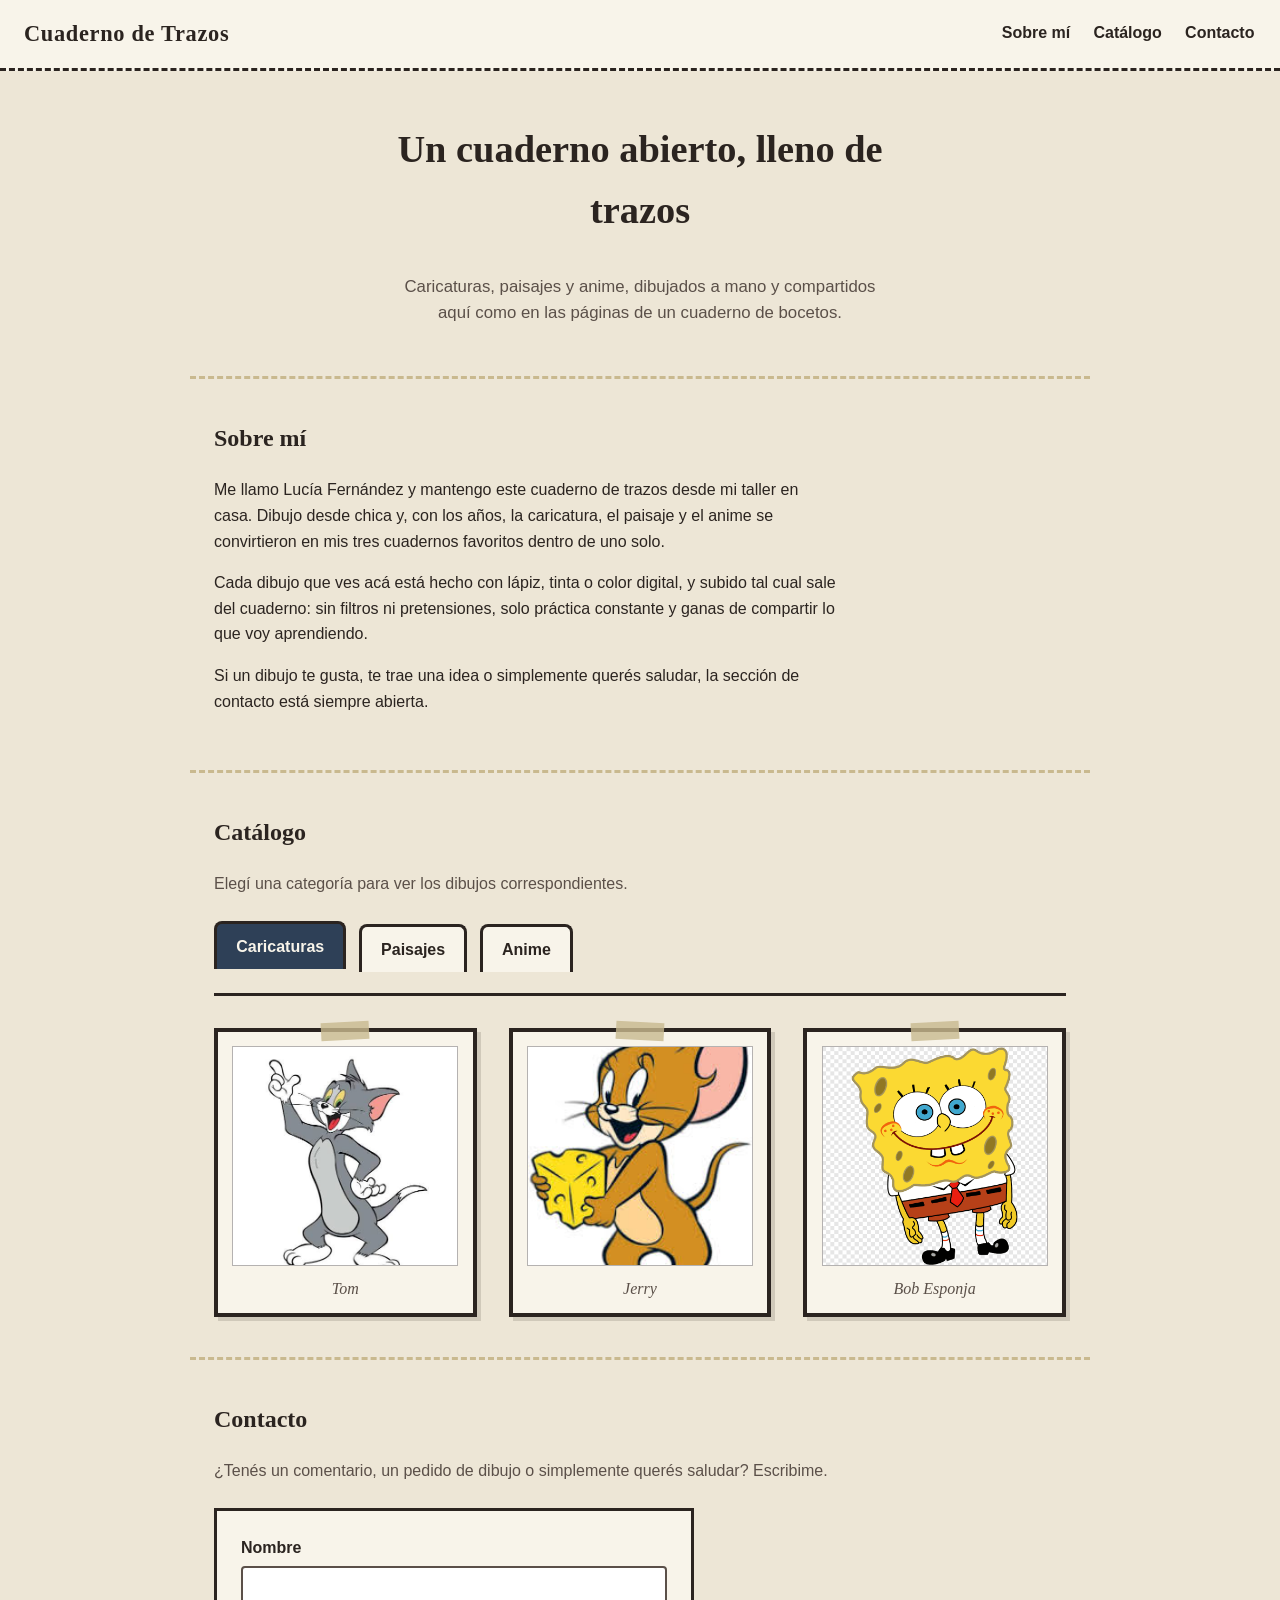
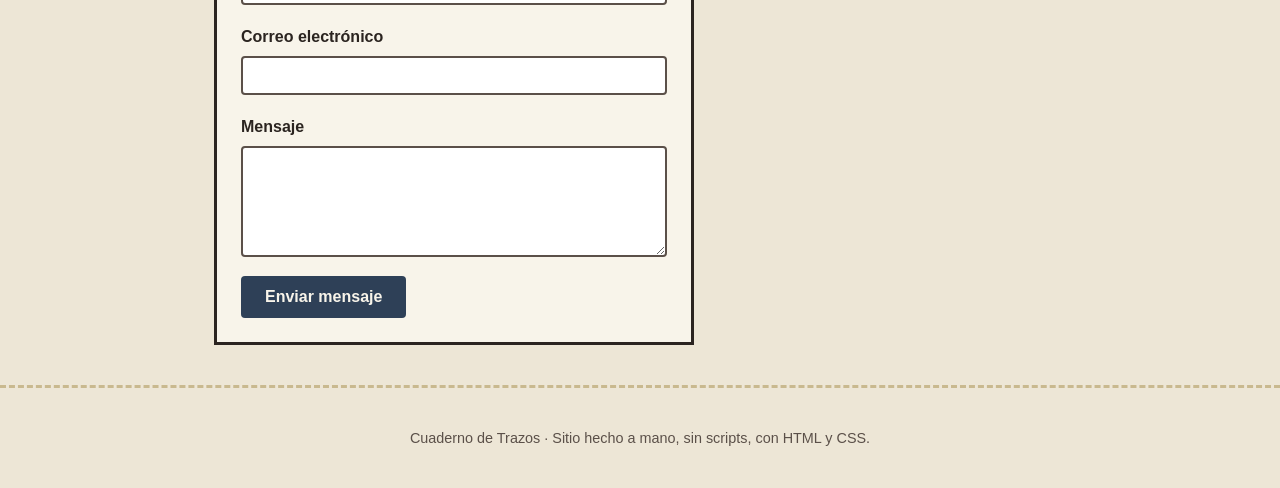
<file: VersionClaude/index.html>
<!DOCTYPE html>
<html lang="es">
<head>
<meta charset="UTF-8">
<meta name="viewport" content="width=device-width, initial-scale=1.0">
<title>Cuaderno de Trazos · Galería de dibujos</title>
<link rel="stylesheet" href="estilosIA.css">
</head>
<body>

<header class="cabecera">
  <p class="marca">Cuaderno de Trazos</p>
  <nav class="nav-principal" aria-label="Navegación principal">
    <a href="#sobre-mi">Sobre mí</a>
    <a href="#catalogo">Catálogo</a>
    <a href="#contacto">Contacto</a>
  </nav>
</header>

<main>

  <section class="hero">
    <h1>Un cuaderno abierto, lleno de trazos</h1>
    <p class="tagline">Caricaturas, paisajes y anime, dibujados a mano y compartidos aquí como en las páginas de un cuaderno de bocetos.</p>
  </section>

  <section id="sobre-mi" class="seccion" aria-labelledby="titulo-sobre-mi">
    <h2 id="titulo-sobre-mi">Sobre mí</h2>
    <div class="panel-texto">
      <p>Me llamo Lucía Fernández y mantengo este cuaderno de trazos desde mi taller en casa. Dibujo desde chica y, con los años, la caricatura, el paisaje y el anime se convirtieron en mis tres cuadernos favoritos dentro de uno solo.</p>
      <p>Cada dibujo que ves acá está hecho con lápiz, tinta o color digital, y subido tal cual sale del cuaderno: sin filtros ni pretensiones, solo práctica constante y ganas de compartir lo que voy aprendiendo.</p>
      <p>Si un dibujo te gusta, te trae una idea o simplemente querés saludar, la sección de contacto está siempre abierta.</p>
    </div>
  </section>

  <section id="catalogo" class="seccion catalogo" aria-labelledby="titulo-catalogo">
    <h2 id="titulo-catalogo">Catálogo</h2>
    <p class="ayuda-catalogo">Elegí una categoría para ver los dibujos correspondientes.</p>

    <input type="radio" name="categoria" id="cat-caricaturas" class="tab-radio" checked>
    <label for="cat-caricaturas" class="tab-label">Caricaturas</label>

    <input type="radio" name="categoria" id="cat-paisajes" class="tab-radio">
    <label for="cat-paisajes" class="tab-label">Paisajes</label>

    <input type="radio" name="categoria" id="cat-anime" class="tab-radio">
    <label for="cat-anime" class="tab-label">Anime</label>

    <div class="galerias">

      <div class="galeria" id="galeria-caricaturas">
        <figure class="obra">
          <img src="imagenes/imagenCaricatura1.jpg" alt="Caricatura del gato Tom, de pie sobre las patas traseras, sonriendo y señalando hacia arriba con una mano.">
          <figcaption>Tom</figcaption>
        </figure>
        <figure class="obra">
          <img src="imagenes/imagenCaricatura2.jpg" alt="Caricatura del ratón Jerry, sonriendo y sosteniendo con ambas manos un trozo de queso amarillo">
          <figcaption>Jerry</figcaption>
        </figure>
        <figure class="obra">
          <img src="imagenes/imagenCaricatura3.png" alt="Caricatura de Bob Esponja, con su cuerpo amarillo cuadrado, sonrisa amplia, camisa blanca, corbata roja y pantalón marrón">
          <figcaption>Bob Esponja</figcaption>
        </figure>
      </div>

      <div class="galeria" id="galeria-paisajes">
        <figure class="obra">
          <img src="imagenes/imagenPaisaje1.webp" alt="Vista panorámica de las Cataratas del Iguazú, con numerosos saltos de agua entre la selva y un río de aguas correntosas en primer plano">
          <figcaption>Cataratas del Iguazú</figcaption>
        </figure>
        <figure class="obra">
          <img src="imagenes/imagenPaisaje2.jpg" alt="Vista del glaciar Perito Moreno formando un arco de hielo, con un barco turístico navegando frente a él bajo un cielo nublado">
          <figcaption>Glaciar Perito Moreno</figcaption>
        </figure>
        <figure class="obra">
          <img src="imagenes/imagenPaisaje3.jpg" alt="Vista aérea de un lago azul rodeado de bosques verdes y montañas nevadas al fondo, en un paisaje de Bariloche.">
          <figcaption>Lago en Bariloche</figcaption>
        </figure>
      </div>

      <div class="galeria" id="galeria-anime">
        <figure class="obra">
          <img src="imagenes/imagenSubaru.jpg" alt="Personaje de anime de cabello oscuro despeinado, acostado en una cama con almohadones blancos, con expresión de sorpresa y desconcierto al despertar">
          <figcaption>Subaru</figcaption>
        </figure>
        <figure class="obra">
          <img src="imagenes/imagenEmilia.jpg" alt="Personaje de anime con cabello largo blanco y capucha blanca con detalles violeta, sosteniendo un cristal dorado entre las manos con expresión seria.">
          <figcaption>Emilia</figcaption>
        </figure>
        <figure class="obra">
          <img src="imagenes/imagenRem.jpg" alt="Personaje de anime con cabello corto celeste y uniforme de mucama blanco y negro con moño rosa, sonriendo mientras sostiene una taza">
          <figcaption>Rem</figcaption>
        </figure>
      </div>

    </div>
  </section>

  <section id="contacto" class="seccion" aria-labelledby="titulo-contacto">
    <h2 id="titulo-contacto">Contacto</h2>
    <p class="ayuda-catalogo">¿Tenés un comentario, un pedido de dibujo o simplemente querés saludar? Escribime.</p>

    <form class="formulario-contacto" action="#" method="get">
      <div class="campo">
        <label for="nombre">Nombre</label>
        <input type="text" id="nombre" name="nombre" autocomplete="name" required>
      </div>

      <div class="campo">
        <label for="email">Correo electrónico</label>
        <input type="email" id="email" name="email" autocomplete="email" required>
      </div>

      <div class="campo">
        <label for="mensaje">Mensaje</label>
        <textarea id="mensaje" name="mensaje" rows="5" required></textarea>
      </div>

      <button type="submit">Enviar mensaje</button>
    </form>
  </section>

</main>

<footer class="pie">
  <p>Cuaderno de Trazos · Sitio hecho a mano, sin scripts, con HTML y CSS.</p>
</footer>

</body>
</html>
</file>
<file: VersionClaude/estilosIA.css>
/* =========================================================
   Cuaderno de Trazos — estilosIA.css
   Paleta: papel envejecido + tinta azul profunda
   ========================================================= */

:root {
  --color-papel: #ede6d6;
  --color-papel-claro: #f8f4ea;
  --color-tinta: #2b2420;
  --color-tinta-suave: #5b5049;
  --color-acento: #2e4057;
  --color-acento-claro: #dce3ea;
  --color-cinta: #c9b98f;

  --fuente-titulos: Georgia, 'Palatino Linotype', 'Times New Roman', serif;
  --fuente-texto: 'Trebuchet MS', 'Segoe UI', Verdana, sans-serif;

  --borde-obra: 4px solid var(--color-tinta);
}

* {
  box-sizing: border-box;
}

html {
  scroll-behavior: smooth;
}

body {
  margin: 0;
  background-color: var(--color-papel);
  color: var(--color-tinta);
  font-family: var(--fuente-texto);
  line-height: 1.6;
}

h1, h2 {
  font-family: var(--fuente-titulos);
  color: var(--color-tinta);
  margin-top: 0;
}

a {
  color: var(--color-acento);
}

/* ---------- Cabecera y navegación ---------- */

.cabecera {
  position: sticky;
  top: 0;
  z-index: 10;
  display: flex;
  flex-wrap: wrap;
  align-items: center;
  justify-content: space-between;
  gap: 0.75rem;
  padding: 1rem 1.5rem;
  background-color: var(--color-papel-claro);
  border-bottom: 3px dashed var(--color-tinta);
}

.marca {
  margin: 0;
  font-family: var(--fuente-titulos);
  font-size: 1.4rem;
  font-weight: bold;
  letter-spacing: 0.03em;
}

.nav-principal {
  display: flex;
  flex-wrap: wrap;
  gap: 1.25rem;
}

.nav-principal a {
  text-decoration: none;
  color: var(--color-tinta);
  font-weight: bold;
  padding: 0.25rem 0.1rem;
  border-bottom: 2px solid transparent;
}

.nav-principal a:hover,
.nav-principal a:focus-visible {
  border-bottom-color: var(--color-acento);
  color: var(--color-acento);
}

/* ---------- Hero ---------- */

.hero {
  max-width: 60ch;
  margin: 0 auto;
  padding: 3rem 1.5rem 2rem;
  text-align: center;
}

.hero h1 {
  font-size: clamp(1.6rem, 4vw, 2.4rem);
}

.tagline {
  color: var(--color-tinta-suave);
  font-size: 1.05rem;
}

/* ---------- Secciones generales ---------- */

.seccion {
  max-width: 900px;
  margin: 0 auto;
  padding: 2.5rem 1.5rem;
  border-top: 3px dashed var(--color-cinta);
}

.panel-texto {
  max-width: 70ch;
}

.ayuda-catalogo {
  color: var(--color-tinta-suave);
  margin-bottom: 1.5rem;
}

/* ---------- Selector de categorías (solo CSS) ---------- */

.tab-radio {
  position: absolute;
  width: 1px;
  height: 1px;
  overflow: hidden;
  clip: rect(0 0 0 0);
  white-space: nowrap;
}

.tab-label {
  display: inline-block;
  margin: 0 0.5rem 1.5rem 0;
  padding: 0.6rem 1.2rem;
  background-color: var(--color-papel-claro);
  border: 3px solid var(--color-tinta);
  border-bottom: none;
  border-radius: 8px 8px 0 0;
  font-weight: bold;
  cursor: pointer;
  position: relative;
  top: 3px;
}

.tab-radio:checked + .tab-label {
  background-color: var(--color-acento);
  color: var(--color-papel-claro);
  top: 0;
}

.tab-radio:focus-visible + .tab-label {
  outline: 3px solid var(--color-acento);
  outline-offset: 2px;
}

.galerias {
  border-top: 3px solid var(--color-tinta);
  padding-top: 2rem;
}

.galeria {
  display: none;
  grid-template-columns: repeat(auto-fit, minmax(220px, 1fr));
  gap: 2rem;
}

#cat-caricaturas:checked ~ .galerias #galeria-caricaturas,
#cat-paisajes:checked ~ .galerias #galeria-paisajes,
#cat-anime:checked ~ .galerias #galeria-anime {
  display: grid;
}

/* ---------- Obras (passe-partout) ---------- */

.obra {
  margin: 0;
  background-color: var(--color-papel-claro);
  border: var(--borde-obra);
  padding: 0.9rem 0.9rem 0.7rem;
  box-shadow: 4px 4px 0 rgba(43, 36, 32, 0.15);
  position: relative;
}

.obra::before {
  content: "";
  position: absolute;
  top: -0.6rem;
  left: 50%;
  width: 3rem;
  height: 1.1rem;
  background-color: var(--color-cinta);
  opacity: 0.8;
  transform: translateX(-50%) rotate(-3deg);
}

.obra:nth-of-type(even)::before {
  transform: translateX(-50%) rotate(3deg);
}

.obra img {
  display: block;
  width: 100%;
  height: 220px;
  object-fit: cover;
  border: 1px solid rgba(43, 36, 32, 0.35);
  background-color: #fff;
}

.obra figcaption {
  margin-top: 0.6rem;
  text-align: center;
  font-family: var(--fuente-titulos);
  font-style: italic;
  color: var(--color-tinta-suave);
}

/* ---------- Formulario de contacto ---------- */

.formulario-contacto {
  max-width: 480px;
  display: flex;
  flex-direction: column;
  gap: 1.2rem;
  background-color: var(--color-papel-claro);
  border: 3px solid var(--color-tinta);
  padding: 1.5rem;
}

.campo {
  display: flex;
  flex-direction: column;
  gap: 0.35rem;
}

.campo label {
  font-weight: bold;
}

.campo input,
.campo textarea {
  font-family: var(--fuente-texto);
  font-size: 1rem;
  padding: 0.55rem;
  border: 2px solid var(--color-tinta-suave);
  border-radius: 4px;
  background-color: #fff;
  color: var(--color-tinta);
}

.campo input:focus-visible,
.campo textarea:focus-visible {
  outline: 3px solid var(--color-acento);
  outline-offset: 1px;
}

.formulario-contacto button {
  align-self: flex-start;
  background-color: var(--color-acento);
  color: var(--color-papel-claro);
  border: none;
  padding: 0.75rem 1.5rem;
  font-size: 1rem;
  font-weight: bold;
  border-radius: 4px;
  cursor: pointer;
}

.formulario-contacto button:hover,
.formulario-contacto button:focus-visible {
  background-color: var(--color-tinta);
  outline: 3px solid var(--color-acento-claro);
}

/* ---------- Pie de página ---------- */

.pie {
  text-align: center;
  padding: 1.5rem;
  color: var(--color-tinta-suave);
  font-size: 0.9rem;
  border-top: 3px dashed var(--color-cinta);
}

/* ---------- Responsivo ---------- */

@media (max-width: 600px) {
  .cabecera {
    flex-direction: column;
    align-items: flex-start;
  }

  .seccion {
    padding: 2rem 1rem;
  }

  .tab-label {
    padding: 0.5rem 0.8rem;
    font-size: 0.95rem;
  }

  .formulario-contacto {
    max-width: 100%;
  }
}
</file>
